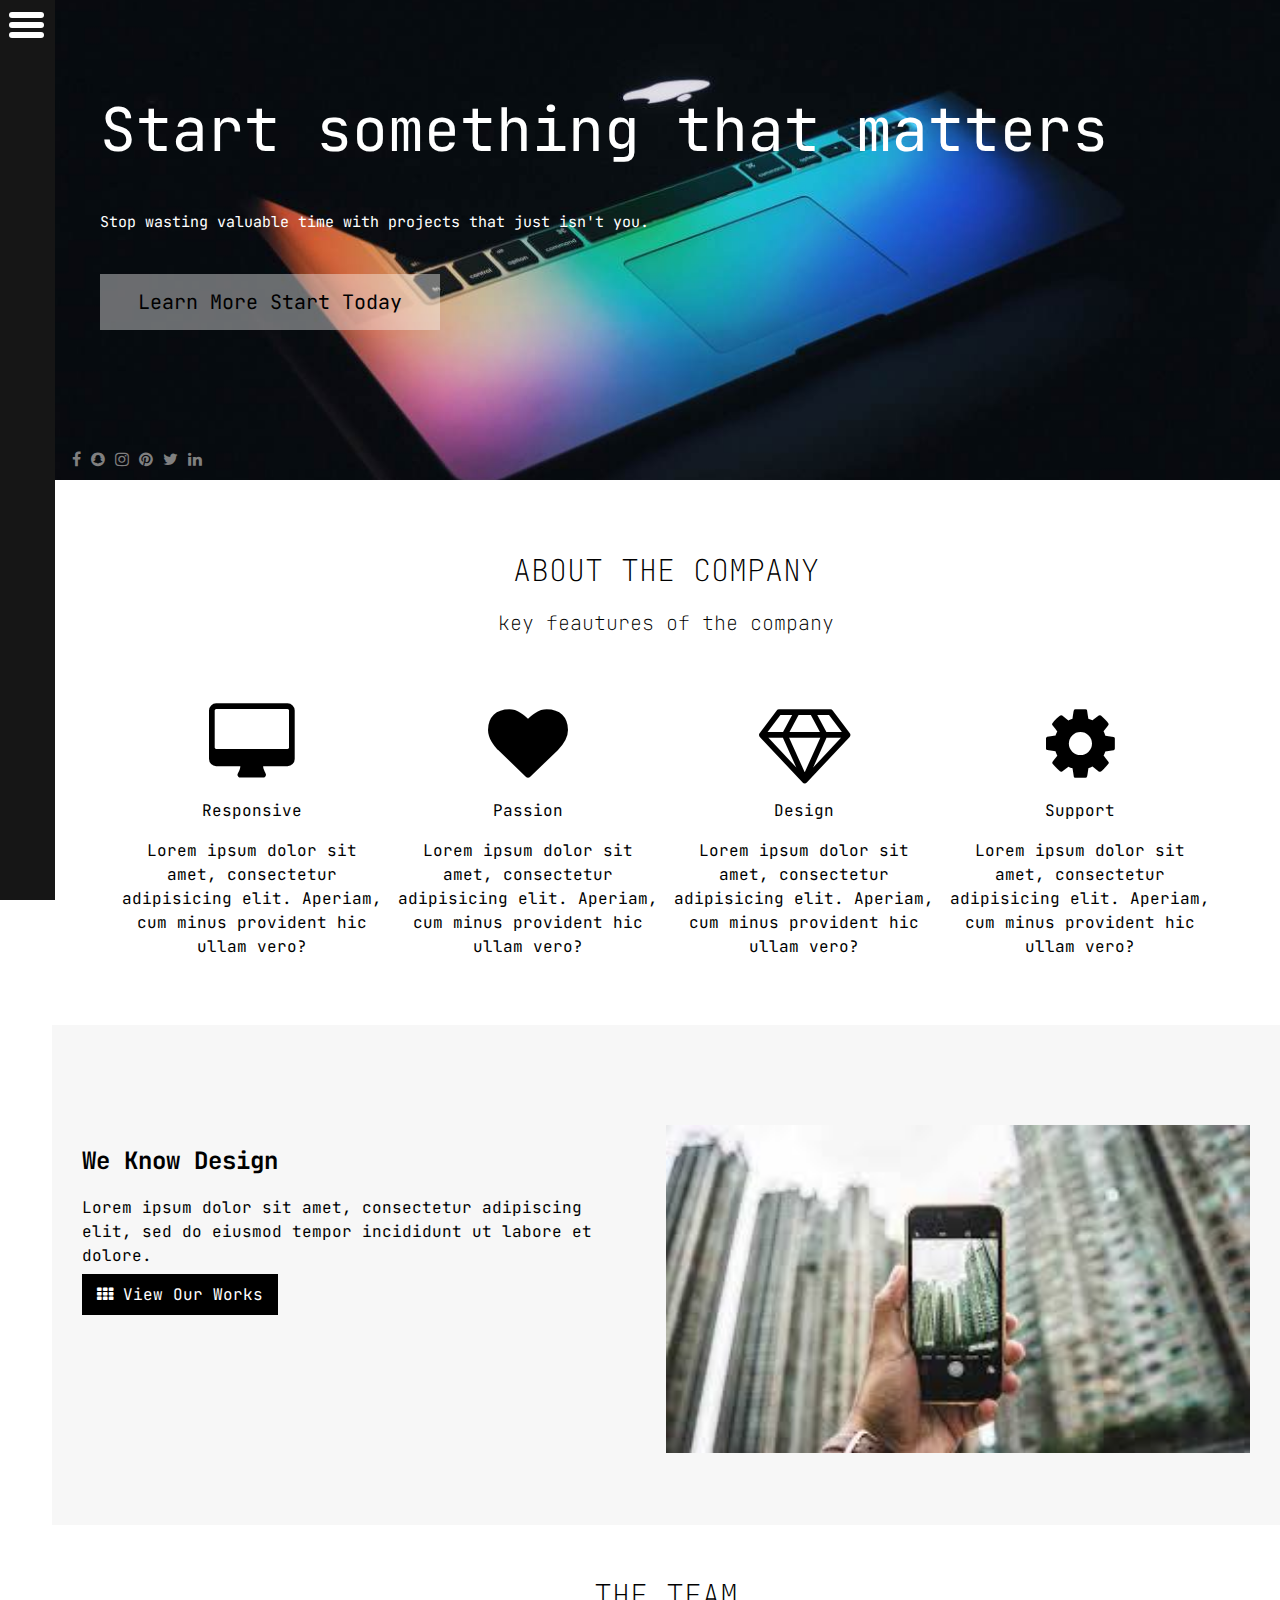
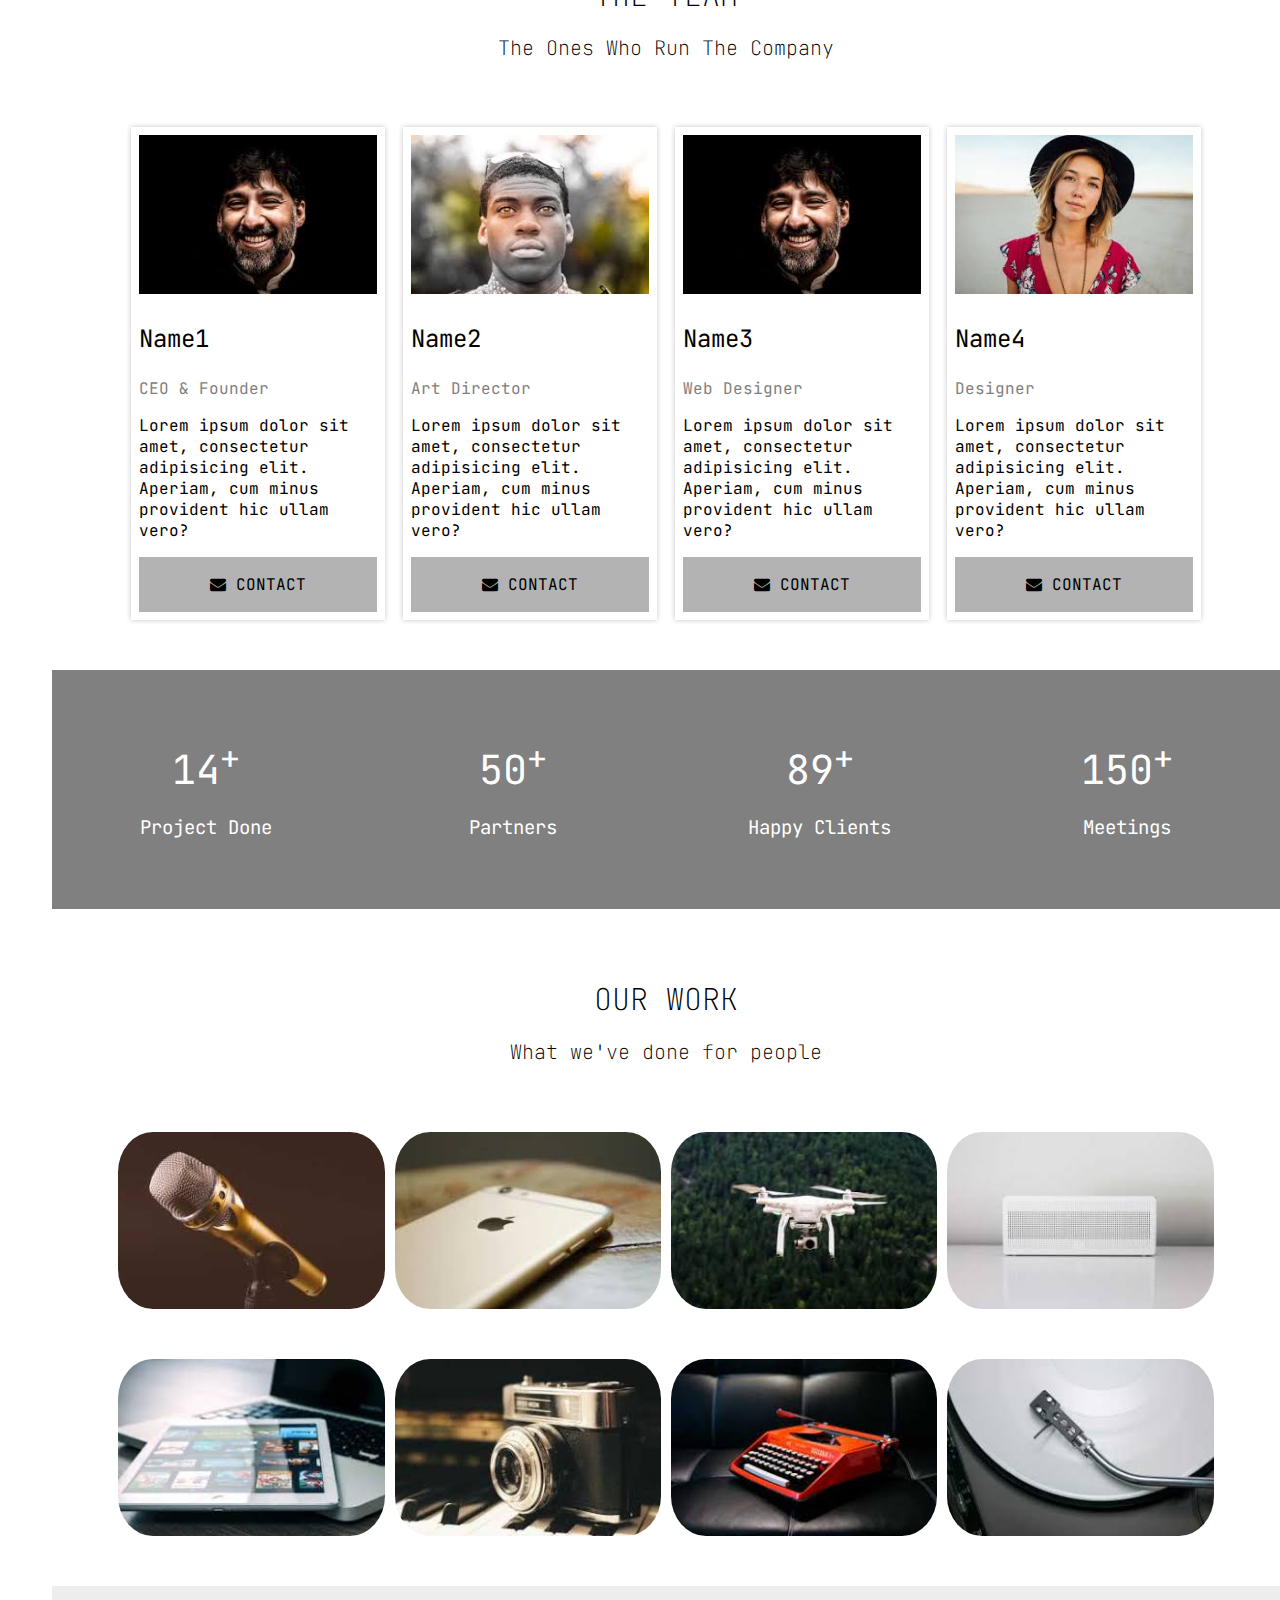
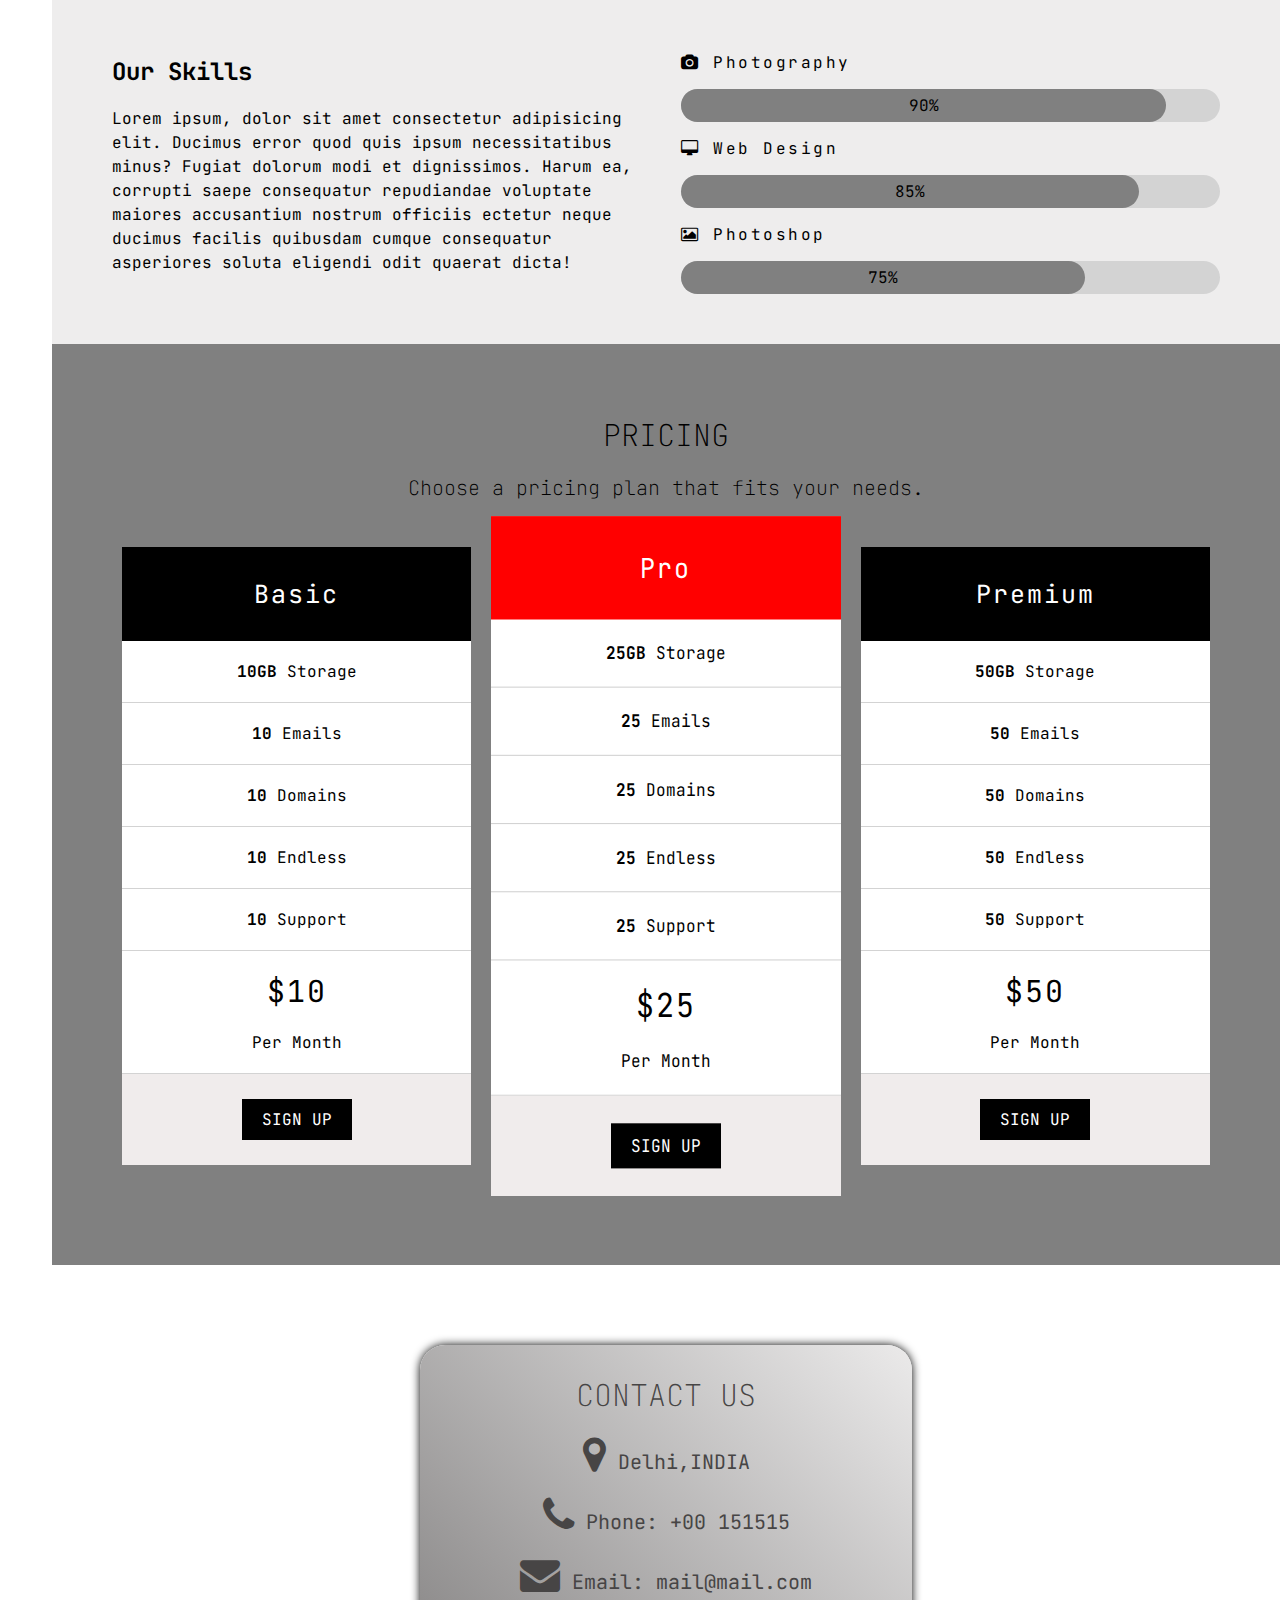
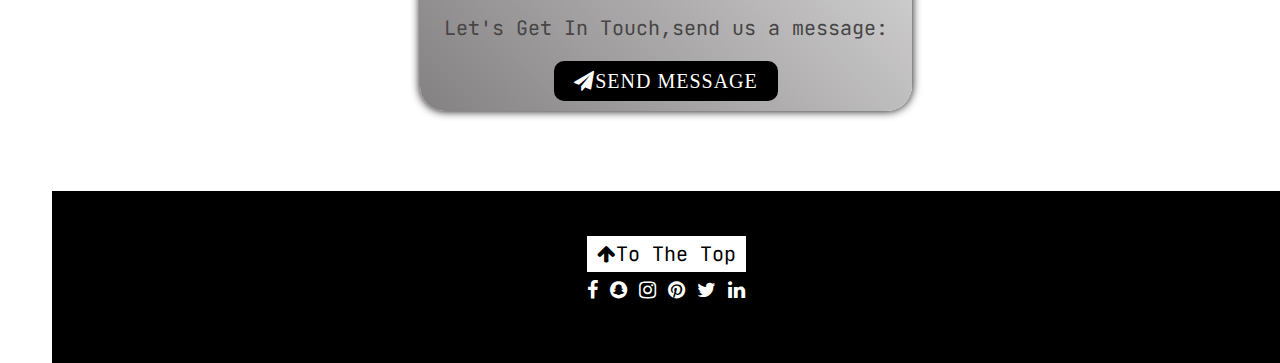
<file: index.html>
<!DOCTYPE html>
<html lang="en">

<head>
    <meta charset="UTF-8">
    <meta name="viewport" content="width=device-width, initial-scale=1.0">
    <title>startup website</title>
    <!-- stylesheet -->
    <link href="startup.css" type="text/css" rel="stylesheet">
    <!-- fonts -->
    <link rel="preconnect" href="https://fonts.gstatic.com">
    <link href="https://fonts.googleapis.com/css2?family=JetBrains+Mono&family=Open+Sans+Condensed:wght@300&family=Texturina:ital,wght@1,900&display=swap" rel="stylesheet">
    <!-- fontawesome -->
    <link rel="stylesheet" href="https://cdnjs.cloudflare.com/ajax/libs/font-awesome/4.7.0/css/font-awesome.min.css">


</head>

<body>

    <!-- side navbar  -->
    <div class="container">
        <div id="btn" class="button">
            <span class="bar"></span>
            <span class="bar"></span>
            <span class="bar"></span>
        </div>
        <!-- <div id="closebtn" onclick="close()"><span class="fa fa-close"></span></div> -->
        <div id="closebtn" onclick="close()" class="fa fa-close"></div>
        <nav class="navbar_links">
            <ul id="links">
                <li><a href="#">link1</a></li>
                <li><a href="#">link2</a></li>
                <li><a href="#">link3</a></li>
                <li><a href="#">link4</a></li>
                <li><a id="brandname" href="#">Brand Name</a></li>
                <a href="#"><img id="logo" src="images/logo.jpg" alt="image" /></a>
            </ul>
        </nav>



    </div>

    <!-- background image -->
    <div id="backdrop">
        <div class="innercontent">
            <span class="bigtext">Start something that matters</span>
            <br>
            <br>
            <br>
            <span class="smalltext">Stop wasting valuable time with projects that just isn't you.</span>
            <br>
            <br>
            <br>
            <a href="#" class="Learnbtn">Learn More Start Today</a>
        </div>

        <div class="icons">
            <span class=" icon fa fa-facebook"></span>
            <span class="icon fa fa-snapchat"></span>
            <span class="icon fa fa-instagram"></span>
            <span class="icon fa fa-pinterest"></span>
            <span class="icon fa fa-twitter"></span>
            <span class="icon fa fa-linkedin"></span>

        </div>
    </div>

    <!-- about the company -->
    <div class=" aboutcontainer mycontainer">
        <h1 class="heading">ABOUT THE COMPANY</h1>
        <h2 class="subheading">key feautures of the company</h2>
        <div class="thumbnail">
            <span class=" big_icon fa fa-desktop"></span>
            <p>Responsive</p>
            <p>Lorem ipsum dolor sit amet, consectetur adipisicing elit. Aperiam, cum minus provident hic ullam vero?</p>
        </div>
        <div class="thumbnail">
            <span class=" big_icon fa fa-heart"></span>
            <p>Passion</p>
            <p>Lorem ipsum dolor sit amet, consectetur adipisicing elit. Aperiam, cum minus provident hic ullam vero?</p>
        </div>
        <div class="thumbnail">
            <span class=" big_icon fa fa-diamond"></span>
            <p>Design</p>
            <p>Lorem ipsum dolor sit amet, consectetur adipisicing elit. Aperiam, cum minus provident hic ullam vero?</p>
        </div>
        <div class="thumbnail">
            <span class=" big_icon fa fa-cog"></span>
            <p>Support</p>
            <p>Lorem ipsum dolor sit amet, consectetur adipisicing elit. Aperiam, cum minus provident hic ullam vero?</p>
        </div>

    </div>

    <div class="outercontainer">
        <div class="content">
            <h2>We Know Design</h2>
            <p style=" line-height: 1.5;">Lorem ipsum dolor sit amet, consectetur adipiscing elit, sed do eiusmod tempor incididunt ut labore et dolore.</p>
            <a href="#" class="view_work_btn"><span class="fa fa-th"></span> View Our Works</a>
        </div>

        <div class="picturediv">
            <img src="images/phonepic.jpg" alt="image" />
        </div>
    </div>

    <!-- team -->
    <div class=" teamcontainer mycontainer">
        <h1 class="heading">THE TEAM</h1>
        <h2 class="subheading">The Ones Who Run The Company</h2>
        <div class="persons_container">
            <div class="thumbnail_person">
                <img src="images/ppl1.jpg" alt="image" />
                <p class="name">Name1</p>
                <p class="position">CEO & Founder</p>
                <p class="person_info">Lorem ipsum dolor sit amet, consectetur adipisicing elit. Aperiam, cum minus provident hic ullam vero?</p>
                <div class="dropdown_container">
                    <div class="dropdown_btn">
                        <p><span class="fa fa-envelope"></span> CONTACT</p>
                    </div>
                    <div class="dropdown_content">
                        <p>+(44 998833224)</p>
                    </div>
                </div>
            </div>
            <div class="thumbnail_person">
                <img src="images/ppl2.jpg" alt="image" />
                <p class="name">Name2</p>
                <p class="position">Art Director</p>
                <p class="person_info">Lorem ipsum dolor sit amet, consectetur adipisicing elit. Aperiam, cum minus provident hic ullam vero?</p>
                <div class="dropdown_container">
                    <div class="dropdown_btn">
                        <p><span class="fa fa-envelope"></span> CONTACT</p>
                    </div>
                    <div class="dropdown_content">
                        <p>+(44 998833224)</p>
                    </div>
                </div>
            </div>
            <div class="thumbnail_person">
                <img src="images/ppl1.jpg" alt="image" />
                <p class="name">Name3</p>
                <p class="position">Web Designer</p>
                <p class="person_info">Lorem ipsum dolor sit amet, consectetur adipisicing elit. Aperiam, cum minus provident hic ullam vero?</p>
                <div class="dropdown_container">
                    <div class="dropdown_btn">
                        <p><span class="fa fa-envelope"></span> CONTACT</p>
                    </div>
                    <div class="dropdown_content">
                        <p>+(44 998833224)</p>
                    </div>
                </div>
            </div>
            <div class="thumbnail_person">
                <img src="images/ppl4.jpg" alt="image" />
                <p class="name">Name4</p>
                <p class="position">Designer</p>
                <p class="person_info">Lorem ipsum dolor sit amet, consectetur adipisicing elit. Aperiam, cum minus provident hic ullam vero?</p>
                <div class="dropdown_container">
                    <div class="dropdown_btn">
                        <p><span class="fa fa-envelope"></span> CONTACT</p>
                    </div>
                    <div class="dropdown_content">
                        <p>+(44 998833224)</p>
                    </div>
                </div>
            </div>
        </div>
    </div>

    <!-- data  -->
    <div class="container-fluid">
        <div class="data">
            <p id="numberdata">14<sup>+</sup></p>
            <p id="textdata">Project Done</p>
        </div>
        <div class="data">
            <p id="numberdata">50<sup>+</sup></p>
            <p id="textdata">Partners</p>
        </div>
        <div class="data">
            <p id="numberdata">89<sup>+</sup></p>
            <p id="textdata">Happy Clients</p>
        </div>
        <div class="data">
            <p id="numberdata">150<sup>+</sup></p>
            <p id="textdata">Meetings</p>
        </div>
    </div>

    <!-- our work gallery -->
    <div id="gallery" class="mycontainer">
        <h1 class="heading">OUR WORK</h1>
        <h2 class="subheading">What we've done for people</h2>
        <img onclick="openmodal(0)" class="image_in_gallery" src="images/mic.jpg" alt="image">
        <img onclick="openmodal(1)" class="image_in_gallery" src="images/phone.jpg" alt="image">
        <img onclick="openmodal(2)" class="image_in_gallery" src="images/drone.jpg" alt="image">
        <img onclick="openmodal(3)" class="image_in_gallery" src="images/speaker.jpg" alt="image">
        <img onclick="openmodal(4)" class="image_in_gallery" src="images/ipad.jpg" alt="image">
        <img onclick="openmodal(5)" class="image_in_gallery" src="images/camera.jpg" alt="image">
        <img onclick="openmodal(6)" class="image_in_gallery" src="images/typewriter.jpg" alt="image">
        <img onclick="openmodal(7)" class="image_in_gallery" src="images/oldspeaker.jpg" alt="image">

        <!-- modal  -->
        <div class="modal">
            <div class="modal_container">
                <img id="pic_in_modal" alt="image" />
                <p id="text"></p>
            </div>

            <div class="fa fa-close" onclick="closemodal()" id="close_modal_btn"></div>
        </div>
    </div>
    <!-- skills  -->
    <div class="our_skills_container">
        <div class="our_skills_content">
            <h2>Our Skills</h2>
            <p style=" line-height: 1.5"> Lorem ipsum, dolor sit amet consectetur adipisicing elit. Ducimus error quod quis ipsum necessitatibus minus? Fugiat dolorum modi et dignissimos. Harum ea, corrupti saepe consequatur repudiandae voluptate maiores accusantium nostrum officiis
                ectetur neque ducimus facilis quibusdam cumque consequatur asperiores soluta eligendi odit quaerat dicta!</p>
        </div>
        <div class="skills_data">
            <p><span class="fa fa-camera"></span> Photography</p>
            <div class="outer_bar">
                <div class=" inner_bar inner_bar1">90%</div>
            </div>
            <p><span class="fa fa-desktop"></span> Web Design</p>
            <div class="outer_bar">
                <div class="  inner_bar inner_bar2">85%</div>
            </div>
            <p><span class="fa fa-image"></span> Photoshop</p>
            <div class="outer_bar">
                <div class=" inner_bar inner_bar3">75%</div>
            </div>
        </div>

    </div>

    <!-- pricings -->
    <div class="pricing_container">
        <h1 class="heading">PRICING</h1>
        <h2 class="subheading">Choose a pricing plan that fits your needs.</h2>
        <div class="all_outer_banners">
            <div class="outer_banner">
                <div class="banner_heading">Basic</div>
                <p> <b>10GB</b> Storage</p>
                <p> <b>10</b> Emails</p>
                <p> <b>10</b> Domains</p>
                <p> <b>10</b> Endless</p>
                <p> <b>10</b> Support</p>
                <p> <span>$10</span><br><br>Per Month</p>
                <div class="signup_btn_container">
                    <a id="signup_btn">SIGN UP</a>
                </div>

            </div>
            <div class=" scaleY outer_banner">
                <div class=" red banner_heading">Pro</div>
                <p> <b>25GB</b> Storage</p>
                <p> <b>25</b> Emails</p>
                <p> <b>25</b> Domains</p>
                <p> <b>25</b> Endless</p>
                <p> <b>25</b> Support</p>
                <p> <span>$25</span><br><br>Per Month</p>
                <div class="signup_btn_container">
                    <a id="signup_btn">SIGN UP</a>
                </div>

            </div>
            <div class="outer_banner">
                <div class="banner_heading">Premium</div>
                <p> <b>50GB</b> Storage</p>
                <p> <b>50</b> Emails</p>
                <p> <b>50</b> Domains</p>
                <p> <b>50</b> Endless</p>
                <p> <b>50</b> Support</p>
                <p> <span>$50</span><br><br>Per Month</p>
                <div class="signup_btn_container">
                    <a id="signup_btn">SIGN UP</a>
                </div>

            </div>
        </div>
    </div>

    <!-- contact us -->
    <div class="contact_container">
        <h1 class="heading">CONTACT US</h1>
        <p><span class="fa fa-map-marker"></span> Delhi,INDIA</p>
        <p><span class="fa fa-phone"></span> Phone: +00 151515</p>
        <p><span class="fa fa-envelope"></span> Email: mail@mail.com</p>
        <p>Let's Get In Touch,send us a message:</p>
        <button onclick="open_send_modal()" class="send_btn fa fa-paper-plane">SEND MESSAGE</button>
        <div id="message_modal">
            <div class="message_modal_container">
                <form>
                    <div class="form-group">
                        <label for="name">Name:</label>
                        <input type="text" placeholder="Enter Name" name="name" id="name">
                    </div>
                    <div class="form-group">
                        <label for="email">Email:</label>
                        <input type="email" placeholder="Enter Email" name="email" id="email">
                    </div>
                    <div class="form-group">
                        <label for="sub">Subject:</label>
                        <input type="text" placeholder="Enter Subject" name="subject" id="sub">
                    </div>
                    <div class="form-group">
                        <label for="msg">Message:</label>
                        <input type="text" placeholder="Enter Message" name="message" id="msg">
                    </div>

                    <button class="send_btn fa fa-paper-plane">SEND</button>
                </form>
            </div>

            <div class="fa fa-close" onclick="close_send_modal()" id="close_modal_btn"></div>
        </div>
    </div>

    <!-- footer  -->
    <footer>
        <div style="display: inline; cursor: pointer;" onclick='window.scrollTo({top: 0, behavior: "smooth"});' id="up" href=""><span class="fa fa-arrow-up"></span>To The Top</div>
        <div class="icons_footer">
            <span class=" fa fa-facebook"></span>
            <span class=" fa fa-snapchat"></span>
            <span class=" fa fa-instagram"></span>
            <span class="fa fa-pinterest"></span>
            <span class=" fa fa-twitter"></span>
            <span class=" fa fa-linkedin"></span>

        </div>
    </footer>

</body>

<script src=" startup.js "></script>

</html>
</file>
<file: startup.css>
* {
    box-sizing: border-box;
}

body {
    margin: 0px;
    padding-left: 52px;
    font-family: 'JetBrains Mono', monospace;
}


/* common to all sections */

.mycontainer {
    width: 90%;
    margin: auto;
}

.heading {
    font-weight: lighter;
    text-align: center;
    font-size: 30px;
}

.subheading {
    font-weight: lighter;
    text-align: center;
    font-size: 20px;
}


/* navbar  */

.blur {
    background-color: rgba(0, 0, 0, 0.4);
}

.container {
    width: 55px;
    height: 100%;
    background-color: rgb(22, 22, 22);
    position: fixed;
    top: 0px;
    left: 0px;
    bottom: 0px;
    z-index: 10;
    overflow-y: auto;
}

.button {
    margin-top: 10px;
    display: flex;
    position: absolute;
    right: 11px;
    flex-direction: column;
    justify-content: space-evenly;
    width: 35px;
    align-items: center;
    cursor: pointer;
}

.button:hover .bar {
    background-color: rgb(197, 194, 194);
}

.bar {
    border-radius: 5px;
    width: 100%;
    height: 6px;
    background-color: white;
    margin: 2px;
}

.navbar_links {
    width: 100%;
}

.navbar_links ul {
    width: 100%;
    list-style: none;
    margin: 0px;
    padding: 0px;
    position: absolute;
    top: 50px;
    display: none;
}

li a {
    text-decoration: none;
    color: white;
    display: block;
    text-align: center;
    padding: 20px 0px;
    font-size: 20px;
    letter-spacing: 0.3rem;
}

li a:hover {
    background-color: white;
    color: black;
}

#closebtn {
    color: white;
    font-size: 30px;
    padding: 10px;
    position: absolute;
    right: 0px;
    cursor: pointer;
    display: none;
}

#closebtn:hover {
    background-color: gray;
}

#logo {
    position: absolute;
    cursor: pointer;
    height: auto;
    width: 40%;
    left: 50%;
    transform: translate(-50%);
    top: 105%;
    display: none;
    padding-bottom: 30px;
}

li #brandname {
    background-color: white !important;
    color: black !important;
    font-size: 21px;
}


/* backdrop */

#backdrop {
    background: url(images/mac.jpg);
    background-position: center;
    background-size: cover;
    background-repeat: no-repeat;
    /* min-height: 500px; */
    /* min-height: 100%; */
    width: 100%;
    /* padding: 35px; */
    position: relative;
}

.innercontent {
    padding: 90px 48px 150px 48px;
}

.innercontent .bigtext {
    color: white;
    font-size: 60px;
    /* position: absolute; */
}

.innercontent .smalltext {
    color: white;
    font-size: 15px;
    /* position: absolute; */
}

.innercontent .Learnbtn {
    display: block;
    width: 30%;
    text-align: center;
    color: black;
    font-size: 20px;
    background-color: rgba(255, 255, 255, 0.4);
    text-decoration: none;
    padding: 15px 30px;
    /* position: absolute; */
}

.innercontent .Learnbtn:hover {
    background-color: white;
}

.icons {
    position: absolute;
    bottom: 10px;
    left: 20px;
}

.icon {
    color: gray;
}

.icon:hover {
    color: white;
}


/* about the company */

.aboutcontainer {
    margin-top: 50px;
    margin-bottom: 50px;
    overflow: auto;
}

.thumbnail {
    width: 25%;
    float: left;
    margin-top: 50px;
    padding: 0px 8px;
}

.big_icon {
    font-size: 80px !important;
    text-align: center;
    position: relative;
    left: 50%;
    transform: translate(-50%);
}

.thumbnail p {
    text-align: center;
    line-height: 1.5;
}

.outercontainer {
    width: 100%;
    background-color: #eeeeee77;
    overflow: auto;
    padding: 100px 30px;
}

.content {
    float: left;
    width: 50%;
    padding-right: 50px;
}

.picturediv {
    width: 50%;
    height: 300px;
    float: right;
}

.picturediv img {
    width: 700px;
    max-width: 100%;
    height: auto;
}

.view_work_btn {
    padding: 10px 15px;
    background-color: black;
    color: white;
    text-decoration: none;
}

.view_work_btn:hover {
    background-color: rgba(211, 211, 211, 0.767);
    color: black;
}


/* about team  */

.teamcontainer {
    margin-top: 50px;
    margin-bottom: 50px;
}

.name {
    font-size: 24px;
    text-align: left !important;
}

.position {
    font: 20px;
    color: gray;
    text-align: left !important;
}

.person_info {
    text-align: left !important;
}

.thumbnail_person img {
    width: 100%;
    height: auto;
}

.persons_container {
    display: flex;
    justify-content: space-evenly;
}

.thumbnail_person {
    width: 23%;
    margin-top: 50px;
    padding: 8px;
    box-shadow: 0px 0px 5px 0px rgba(0, 0, 0, 0.233);
}

.dropdown_container {
    position: relative;
    text-align: center;
}

.dropdown_btn {
    background-color: rgb(180, 179, 179);
    padding: 1px 0px;
    cursor: pointer;
}

.dropdown_btn:hover {
    background-color: rgba(119, 119, 119);
}

.dropdown_content {
    background-color: rgb(236, 233, 233);
    padding: 1px 0px;
    position: absolute;
    z-index: 2;
    width: 100%;
    display: none;
}

.dropdown_container:hover .dropdown_content {
    display: block;
}


/* data  */

.container-fluid {
    width: 100%;
    background-color: grey;
    overflow: auto;
    padding: 50px 0px;
}

.data {
    text-align: center;
    float: left;
    width: 25%;
    color: white;
}

.data #numberdata {
    font-size: 40px;
    margin-top: 16px;
    margin-bottom: 0px;
}

.data #textdata {
    font-size: 19px;
}


/* image gallery  */

#gallery {
    overflow: auto;
    margin-bottom: 50px;
    margin-top: 50px;
}

.image_in_gallery {
    width: 25%;
    max-width: 100%;
    float: left;
    padding: 0px 5px;
    margin-top: 50px;
    border-radius: 40px;
    cursor: pointer;
}

.image_in_gallery:hover {
    opacity: 0.6;
}


/* modal  */

.modal {
    position: fixed;
    top: 0px;
    bottom: 0px;
    left: 0px;
    right: 0px;
    height: 100%;
    width: 100%;
    background-color: rgba(0, 0, 0, 0.8);
    display: none;
    z-index: 15;
}

.modal_container {
    position: absolute;
    left: 50%;
    transform: translate(-50%, -50%);
    animation: show 0.4s;
    animation-fill-mode: forwards;
}


/* //animation is opening */

@keyframes show {
    from {
        top: 0;
    }
    to {
        top: 50%;
    }
}

.modal_container img {
    width: 500px;
    max-width: 100%;
    height: auto;
    position: relative;
}

#text {
    color: rgb(240, 238, 160);
    font-size: 30px;
    position: absolute;
    top: 100%;
    left: 50%;
    transform: translate(-50%);
    margin: 0px;
    text-align: center;
}

#close_modal_btn {
    position: absolute;
    right: 0px;
    top: 0px;
    color: white;
    font-size: 30px;
    padding: 20px;
    cursor: pointer;
}

#close_modal_btn:hover {
    background-color: lightgray;
    color: black;
}


/* our skills */

.our_skills_container {
    background-color: rgb(238, 237, 237);
    overflow: auto;
    padding: 50px 45px;
}

.our_skills_content {
    float: left;
    width: 50%;
    padding: 0 15px;
}

.skills_data {
    width: 50%;
    float: left;
    padding: 0 15px;
}

.skills_data p {
    letter-spacing: 2.5px;
}

.outer_bar {
    width: 100%;
    background-color: lightgray;
    border-radius: 20px;
}

.inner_bar {
    background-color: gray;
    text-align: center;
    padding: 6px 0px;
    border-radius: 20px;
}

.inner_bar1 {
    width: 90%;
}

.inner_bar2 {
    width: 85%;
}

.inner_bar3 {
    width: 75%;
}


/* pricing  */

.pricing_container {
    background-color: gray;
    width: 100%;
    overflow: auto;
    padding: 50px;
    padding-bottom: 100px;
}

.all_outer_banners {
    display: flex;
    justify-content: space-evenly;
}

.outer_banner {
    width: 31%;
    background-color: white;
    margin-top: 30px;
}

.outer_banner:hover {
    box-shadow: 0px 0px 10px 5px rgb(83, 83, 83);
}

.banner_heading {
    width: 100%;
    color: white;
    background-color: black;
    text-align: center;
    padding: 30px 0;
    letter-spacing: 2px;
    font-size: 25px;
}

.outer_banner p {
    border-bottom: 1px solid lightgray;
    text-align: center;
    margin: 0px;
    padding: 20px 0px;
}

.outer_banner p span {
    font-size: 30px;
    letter-spacing: 2px;
}

.signup_btn_container {
    text-align: center;
    padding: 35px 0px;
    background-color: rgb(240, 236, 236);
}

#signup_btn {
    color: white;
    background-color: black;
    cursor: pointer;
    padding: 10px 20px;
}

#signup_btn:hover {
    background-color: rgb(197, 195, 195);
    color: black;
}

.red {
    background-color: red;
}

.scaleY {
    transform: scaleY(1.1);
}


/* conatactus */

.contact_container {
    width: 40%;
    margin: 80px auto;
    text-align: center;
    font-size: 20px;
    background: linear-gradient(45deg, rgb(131, 129, 129), rgb(235, 234, 234));
    padding: 10px;
    border-radius: 25px;
    color: rgb(71, 69, 69);
    box-shadow: 0px 0px 10px 0px black;
}

.contact_container span {
    font-size: 40px;
}

.send_btn {
    background-color: black;
    color: white;
    padding: 10px 20px;
    border: none;
    font-size: 20px;
    letter-spacing: 1px;
    border-radius: 10px;
    cursor: pointer;
}

.send_btn:hover {
    background-color: white;
    color: black;
}

.send_btn:active {
    transform: scale(1.1);
}

.send_btn:focus {
    outline: none;
}


/* send message modal */

#message_modal {
    position: fixed;
    top: 0px;
    bottom: 0px;
    left: 0px;
    right: 0px;
    height: 100%;
    width: 100%;
    background-color: rgba(0, 0, 0, 0.8);
    display: none;
    z-index: 15;
}

.message_modal_container {
    background-color: rgb(212, 212, 212);
    position: absolute;
    width: 70%;
    left: 50%;
    top: 50%;
    transform: translate(-50%, -50%);
    animation: zoom 0.4s;
    padding: 50px;
    border-radius: 40px;
    border: 4px solid gray;
}


/* //animation is opening */

@keyframes zoom {
    from {
        transform: translate(-50%, -50%) scale(0);
    }
    to {
        transform: translate(-50%, -50%) scale(1);
    }
}


/* form inside modal  */

.form-group input {
    width: 100%;
    padding: 10px 0px;
    font-size: 16px;
    font-family: 'JetBrains Mono', monospace;
}

.form-group {
    text-align: left;
    margin-bottom: 20px;
    color: black;
}


/* footer  */

footer {
    background-color: black;
    text-align: center;
    padding: 50px 0px;
}

#up {
    color: black;
    background-color: white;
    text-decoration: none;
    padding: 5px 10px;
    font-size: 20px;
}

#up:hover {
    background-color: rgb(231, 228, 228);
}

.icons_footer {
    color: white;
    padding: 10px;
    font-size: 20px !important;
}

@media(max-width:784px) {
    .aboutcontainer .thumbnail {
        width: 50%;
    }
    .persons_container {
        flex-wrap: wrap;
    }
    .persons_container .thumbnail_person {
        width: 48%;
    }
    .container-fluid .data {
        width: 50%;
    }
    .image_in_gallery {
        width: 50%;
    }
    .contact_container {
        width: 60%;
    }
    .innercontent .Learnbtn {
        width: 50% !important;
    }
}

@media(max-width:684px) {
    .outercontainer .content {
        width: 100%;
        float: none;
        margin-bottom: 50px;
    }
    .outercontainer .content h2 {
        margin-top: 0px !important;
    }
    .outercontainer .picturediv {
        width: 100%;
        float: none;
    }
    .our_skills_container .our_skills_content {
        width: 100%;
        float: none;
        margin-bottom: 50px;
    }
    .our_skills_container .skills_data {
        width: 100%;
        float: none;
    }
    .contact_container {
        width: 70%;
    }
}

@media(max-width:584px) {
    .all_outer_banners {
        flex-direction: column;
    }
    .all_outer_banners .outer_banner {
        width: 100%;
        margin-bottom: 30px;
    }
    .contact_container {
        width: 80%;
    }
    .bigtext {
        font-size: 50px !important;
    }
}

@media(max-width:484px) {
    .aboutcontainer .thumbnail {
        width: 100%;
        float: none;
    }
    .persons_container {
        flex-wrap: wrap;
    }
    .persons_container .thumbnail_person {
        width: 100%;
    }
    .container-fluid .data {
        width: 100% !important;
    }
    .container-fluid .data {
        width: 50%;
    }
    .image_in_gallery {
        width: 100%;
    }
    .bigtext {
        font-size: 40px !important;
    }
    .innercontent .Learnbtn {
        width: 100% !important;
    }
}
</file>
